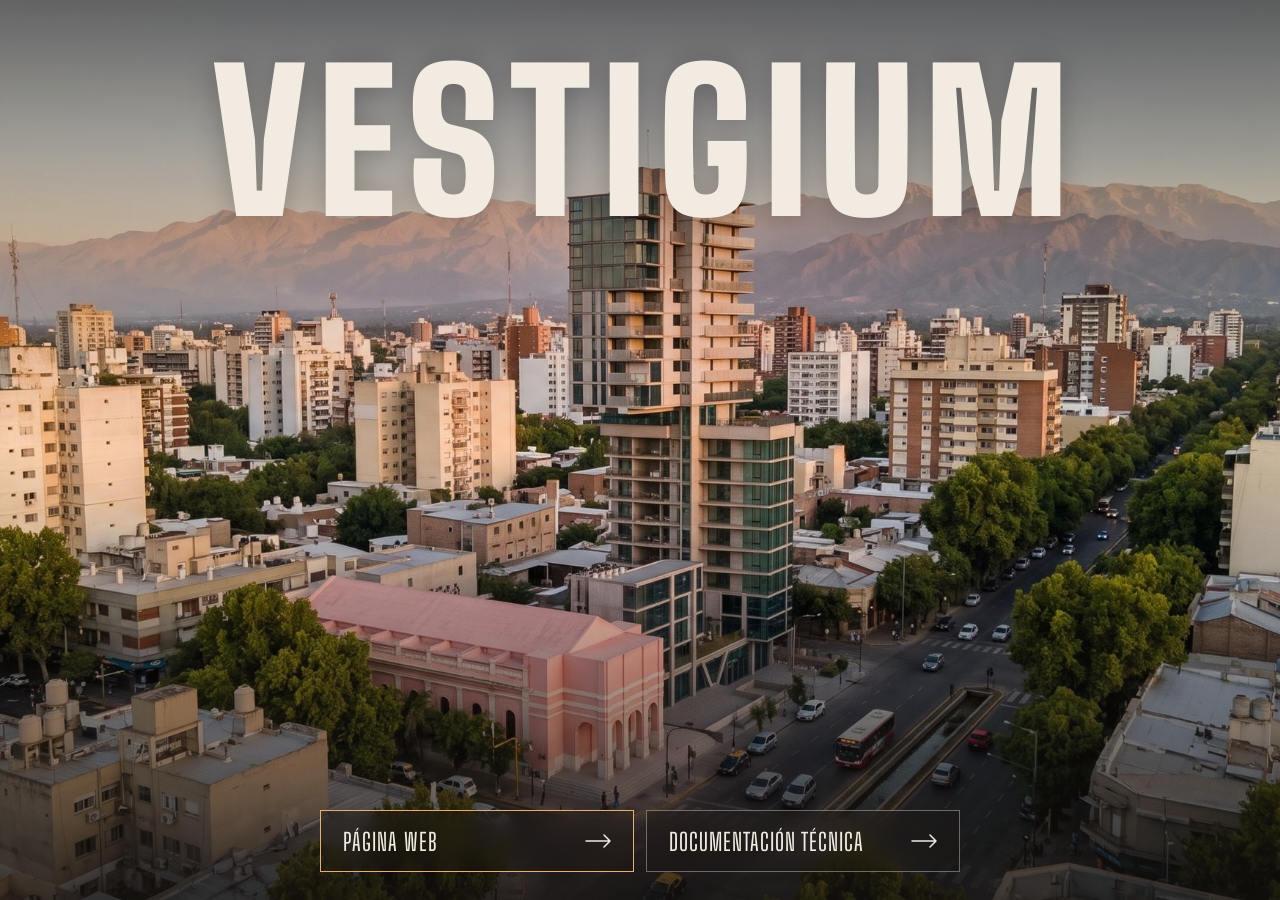
<file: index.html>
<!doctype html>
<html lang="es">
<head>
<meta charset="utf-8">
<meta name="viewport" content="width=device-width, initial-scale=1, viewport-fit=cover">
<meta name="theme-color" content="#1b1714">
<meta property="og:title" content="Vestigium">
<meta property="og:image" content="https://valenmatta9-afk.github.io/vestigium-towers/portada.jpg">
<meta property="og:url" content="https://valenmatta9-afk.github.io/vestigium-towers/">
<title>Vestigium</title>
<link rel="preload" as="image" href="portada.jpg">
<link rel="preconnect" href="https://fonts.googleapis.com">
<link rel="preconnect" href="https://fonts.gstatic.com" crossorigin>
<link href="https://fonts.googleapis.com/css2?family=Big+Shoulders+Display:wght@500;900&display=swap" rel="stylesheet">
<style>
/* Portada del QR: la foto aérea del conjunto a pantalla completa, solo el nombre y dos accesos.
   Paleta del edificio: hormigón visto cálido y la luz dorada de la tarde en Mendoza. */
:root {
  --night: #1b1714;          /* fondo mientras carga la foto */
  --concrete: #f1ebe2;       /* texto: hormigón claro */
  --concrete-dim: rgba(241, 235, 226, .72);
  --line: rgba(241, 235, 226, .38);
  --sun: #e8b06a;            /* luz de la tarde */
  --display: 'Big Shoulders Display', 'Arial Narrow', Impact, sans-serif;
  --ui: 'Helvetica Neue', Helvetica, Arial, sans-serif;
  color-scheme: dark;
}
/* La portada es siempre una foto: mismo aspecto en modo claro y oscuro. */
@media (prefers-color-scheme: dark) { :root:not([data-theme="light"]) { --night: #1b1714; } }
:root[data-theme="dark"] { --night: #1b1714; }
* { box-sizing: border-box; }
html, body { height: 100%; margin: 0; }
body {
  background: var(--night); color: var(--concrete);
  font-family: var(--ui);
  overflow: hidden;
}
.cover { position: fixed; inset: 0; }
.cover img {
  width: 100%; height: 100%; object-fit: cover;
  object-position: 52% 45%;   /* la torre queda centrada también en celular */
  animation: settle 2.6s cubic-bezier(.2,.7,.2,1) both;
}
/* Velo: oscurece arriba (nombre) y abajo (botones) sin tapar la torre */
.cover::after {
  content: ''; position: absolute; inset: 0;
  background:
    linear-gradient(to bottom, rgba(20,16,13,.62) 0%, rgba(20,16,13,.12) 32%, rgba(20,16,13,0) 50%, rgba(20,16,13,.18) 66%, rgba(20,16,13,.78) 100%);
}
main {
  position: relative; z-index: 1;
  height: 100%;
  display: flex; flex-direction: column; justify-content: space-between; align-items: center;
  padding: max(28px, env(safe-area-inset-top)) max(16px, env(safe-area-inset-right)) max(28px, env(safe-area-inset-bottom)) max(16px, env(safe-area-inset-left));
}
h1 {
  margin: 4vh 0 0;
  font-family: var(--display); font-weight: 900; text-transform: uppercase;
  font-size: clamp(64px, 15vw, 210px); line-height: .82; letter-spacing: .06em;
  padding-left: .06em; /* compensa el tracking para centrar */
  text-shadow: 0 2px 30px rgba(0,0,0,.25);
  animation: rise 1.6s .2s cubic-bezier(.2,.7,.2,1) both;
}
nav {
  width: 100%; max-width: 640px;
  display: grid; grid-template-columns: 1fr 1fr; gap: 12px;
  animation: rise 1.4s .6s cubic-bezier(.2,.7,.2,1) both;
}
nav a {
  display: flex; align-items: center; justify-content: space-between; gap: 14px;
  min-height: 62px; padding: 0 22px;
  font-family: var(--display); font-weight: 500; font-size: 24px; letter-spacing: .04em; text-transform: uppercase;
  color: var(--concrete); text-decoration: none;
  border: 1px solid var(--line);
  background: rgba(27, 23, 20, .34);
  -webkit-backdrop-filter: blur(10px); backdrop-filter: blur(10px);
  transition: background .25s, border-color .25s, color .25s;
}
nav a svg { flex: none; transition: transform .25s; }
nav a:hover, nav a:focus-visible { background: var(--concrete); border-color: var(--concrete); color: var(--night); }
nav a:hover svg, nav a:focus-visible svg { transform: translateX(4px); }
nav a:focus-visible { outline: 2px solid var(--sun); outline-offset: 3px; }
nav a.primary { border-color: var(--sun); }
@keyframes settle { from { transform: scale(1.06); filter: brightness(.7); } to { transform: none; filter: none; } }
@keyframes rise { from { opacity: 0; transform: translateY(14px); } to { opacity: 1; transform: none; } }
@media (prefers-reduced-motion: reduce) { .cover img, h1, nav { animation: none; } }
@media (max-width: 560px) {
  h1 { font-size: clamp(56px, 19vw, 110px); margin-top: 6vh; }
  nav { grid-template-columns: 1fr; gap: 10px; }
  nav a { min-height: 58px; font-size: 22px; }
}
</style>
</head>
<body>
<div class="cover" aria-hidden="true">
  <img src="portada.jpg" width="2200" height="1228" alt="">
</div>
<main>
  <h1>Vestigium</h1>
  <nav aria-label="Contenido del proyecto">
    <a class="primary" href="web/index.html">
      <span>Página web</span>
      <svg width="26" height="14" viewBox="0 0 26 14" fill="none" stroke="currentColor" stroke-width="1.5" stroke-linecap="round" stroke-linejoin="round" aria-hidden="true"><path d="M1 7h24M19 1l6 6-6 6"/></svg>
    </a>
    <a href="web/documentacion.html">
      <span>Documentación técnica</span>
      <svg width="26" height="14" viewBox="0 0 26 14" fill="none" stroke="currentColor" stroke-width="1.5" stroke-linecap="round" stroke-linejoin="round" aria-hidden="true"><path d="M1 7h24M19 1l6 6-6 6"/></svg>
    </a>
  </nav>
</main>
</body>
</html>
</file>
